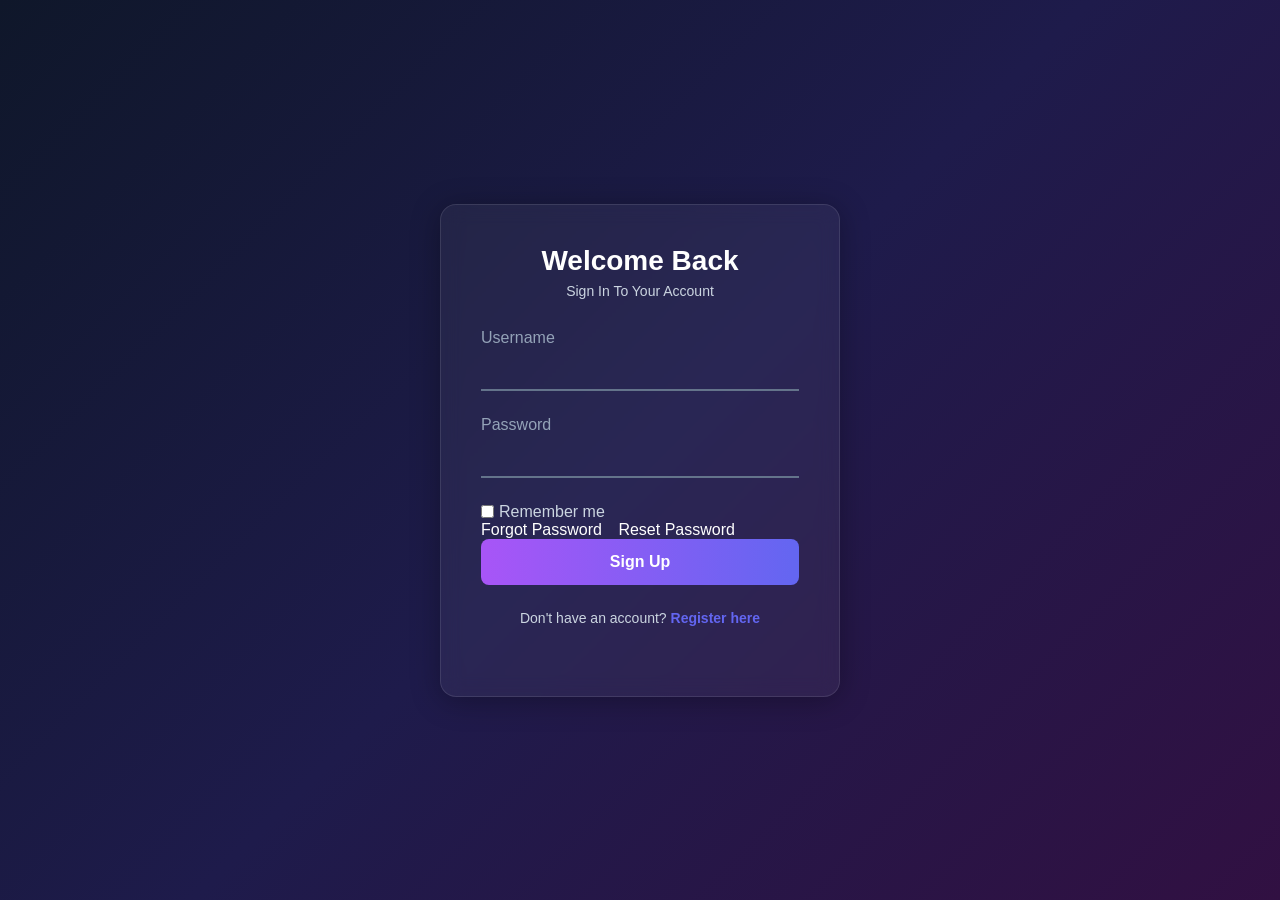
<file: index.html>
<!DOCTYPE html>
<html lang="en">
    <head>
        <meta charset="UTF-8">
        <meta name="viewport" content="width=device-width, initial-scale=1.0">
        <title>Login Webpage</title>
        <link rel="stylesheet" href="style.css">
    </head>
    <body>
        <div class="login-wrapper">
            <form class="login-form">
        <h2>Welcome Back</h2>
        <p>Sign In To Your Account</p>

        <div class="input-group">
            <label for="username">Username</label>
            <input type="text" id="Username" required>   
        </div>

        <div class="input-group">
             <label for="password">Password</label>
            <input type="password" id="password" required>
        </div>

        <div class="form-actions">
            <label class="remember-me">
                <input type="checkbox">Remember me
            </label>
            <a href="forgot.html" class="forgot-pass">Forgot Password</a>
            <a href="reset.html" class="reset-pass">Reset Password</a>
        </div>

        <button type="submit" class="submit-btn">Sign Up</button>
        
        <p class="signup-prompt">
            Don't have an account?  <a href= "register.html">Register here</a>
        </p>
        </form>
    </body>
</html>
</file>
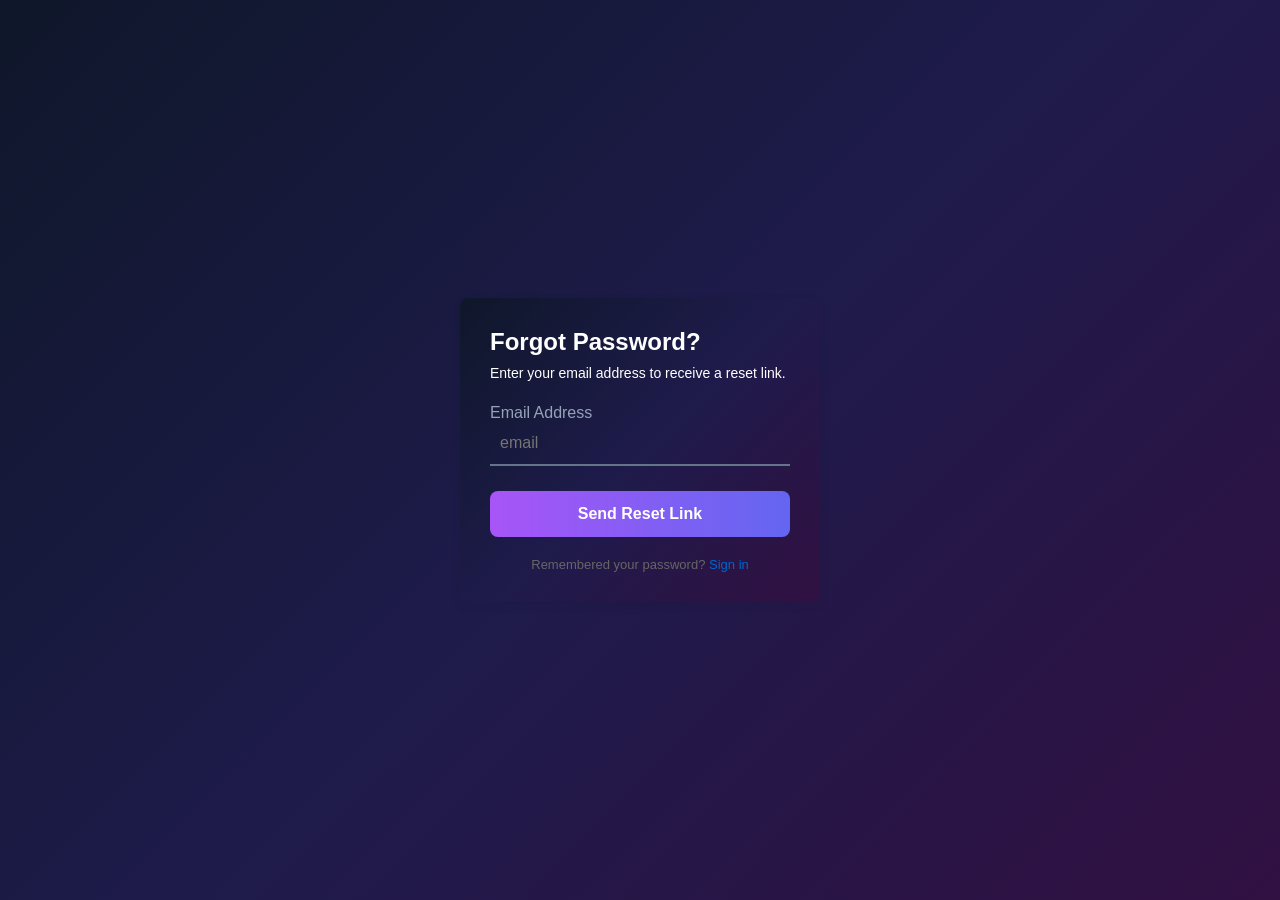
<file: forgot.html>
<!DOCTYPE html>
<html lang="en">
    <head>
        <meta charset="UTF-8">
        <meta name="viewport" content="width=device-width, initial-scale=1.0">
        <title>Forgot pass</title>
        <link rel="stylesheet" href="style.css">
    </head>
    <body>
        <div class="auth-container">
            <div class="auth-card">
            <h2>Forgot Password?</h2>
            <p class="auth-subtitle">Enter your email address to receive a reset link.</p>

            <div class="alert alert-success" style="display: none;">
                Success! Check your email for the reset link.
            </div>

            <div class="alert alert-error" style="display: none;">
                Oops! That email address was not found.
            </div>

            <form action="#" method="POST">
                <div class="input-group">
                <label for ="email">Email Address</label>
                <input type="email" id="email" name="email" required placeholder="email">
                </div>
                <button class= "submit-btn">Send Reset Link</button>
            </form>
            <div class="auth-footer">
                <p>Remembered your password? <a href="login.html">Sign in</a></p>
            </div>

        </div>
    </body>
</html>
</file>
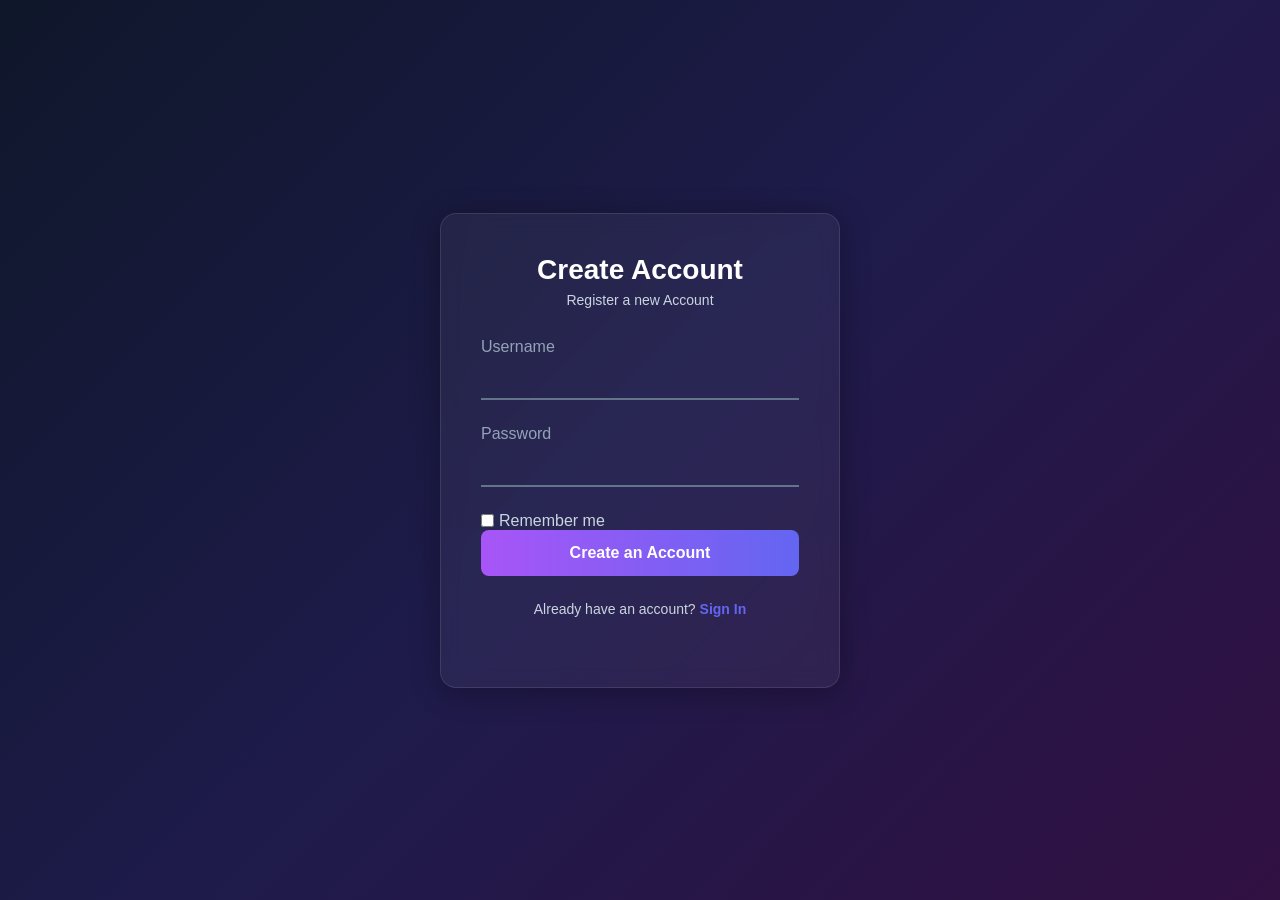
<file: register.html>
<!DOCTYPE html>
<html lang="en">
    <head>
        <meta charset="UTF-8">
        <meta name="viewport" content="width=device-width, initial-scale=1.0">
        <title>Login Webpage</title>
        <link rel="stylesheet" href="style.css">
    </head>
    <body>
        <div class="login-wrapper">
            <form class="login-form">
        <h2>Create Account</h2>
        <p>Register a new Account</p>

        <div class="input-group">
            <label for="username">Username</label>
            <input type="text" id="Username" required>   
        </div>

        <div class="input-group">
             <label for="password">Password</label>
            <input type="password" id="password" required>
        </div>

        <div class="form-actions">
            <label class="remember-me">
                <input type="checkbox">Remember me
            </label>
        </div>

        <button type="submit" class="submit-btn">Create an Account</button>

        <p class="signup-prompt">
            Already have an account? <a href="login.html">Sign In</a>
        </p>
        
        </form>
    </body>
</html>
</file>
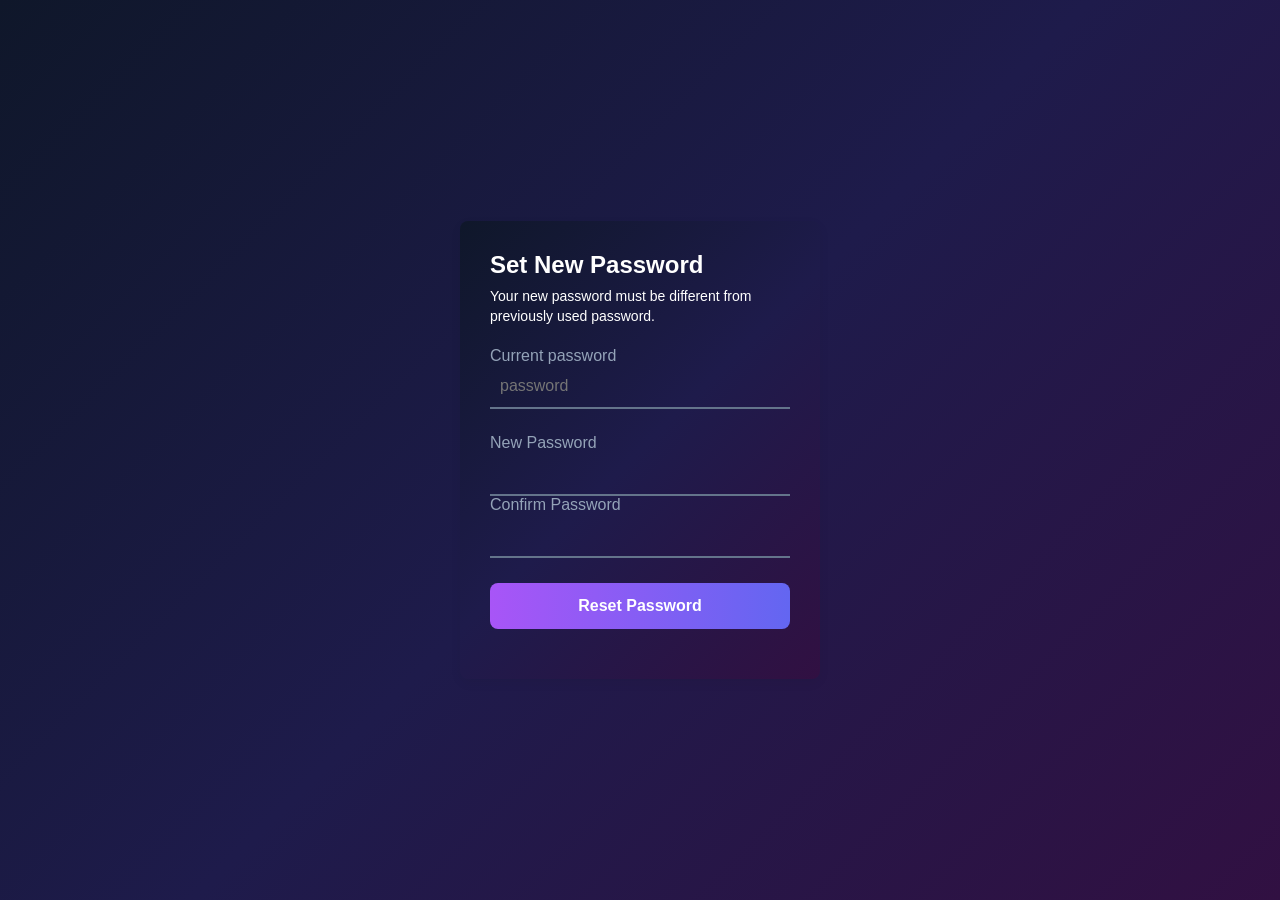
<file: reset.html>
<!DOCTYPE html>
<html lang="en">
    <head>
        <meta charset="UTF-8">
        <meta name="viewport" content="width=device-width, initial-scale=1.0">
        <title>Reset pass</title>
        <link rel="stylesheet" href="style.css">
    </head>
    <body>
        <div class="auth-container">
            <div class="auth-card">
            <h2>Set New Password</h2>
            <p class="auth-subtitle">Your new password must be different from previously used password.</p>

            <div class="alert alert-success" style="display: none;">
                Your password has been reset successfully!
            </div>

            <div class="alert alert-error" style="display: none;">
                Password do not match. Please try again.
            </div>

            <form action="#" method="POST">
                <div class="input-group">
                <label for ="password">Current password</label>
                <input type="password" id="password" name="password" required placeholder="password">
                </div>

                <div class="input-group">
                    <label for="New-password">New Password</label>
                    <input type="password" id="New-password" name="new-password" required>

                    <label for="confirm-password">Confirm Password</label>
                    <input type="password" id="confirm-password" name="confirm-password" required>
                </div>
                <button class= "submit-btn">Reset Password</button>
            </form>
            <div class="auth-footer">
            </div>

        </div>
    </body>
</html>
</file>
<file: style.css>
*{
    margin: 0;
    padding: 0;
    box-sizing: border-box;
    font-family: Arial, sans-serif;
}

body {
    background: linear-gradient(135deg, #0f172a, #1e1b4b, #311042);
    display: flex;
    justify-content: center;
    align-items: center;
    min-height: 100vh;
    overflow: hidden;
}

.login-wrapper {
    position: relative;
    width: 400px;
    padding: 40px;
    background: rgba(255,255,255,0.05);
    border-radius: 16px;
    box-shadow: 0 4px 30px rgba(0,0,0,0.3);
    backdrop-filter: blur(10px);
    -webkit-backdrop-filter: blur(10px);
    border: 1px solid rgba(255,255,255,0.1);
}

.login-form h2 {
    color: #ffffff;
    font-size: 28px;
    font-weight: 600;
    text-align: center;
    margin-bottom: 6px;
}

.login-form p {
    color: #cbd5e1;
    font-size: 14px;
    text-align: center;
    margin-bottom: 30px;
}

.input-group {
    position: relative;
    margin-bottom: 25px;
    width: 100%;
}

.input-group input {
    width: 100%;
    padding: 12px 10px;
    background: transparent;
    border: none;
    border-bottom: 2px solid #64748b;
    outline: none;
    color: #ffffff;
    font-size: 16px;
    transition: border-color 0.3s ease;
}

.input-group label {
    left: 10px;
    top: 50%;
    transform: translateY(-50%);
    color: #94a3b8;
    font-size: 16px;
    pointer-events: none;
    transition: all 0.3s ease;
}

.remember-me {
    color: #cbd5e1;
    cursor: pointer;
    display: flex;
    align-items: center;
    gap: 5px;
}

.forgot-pass {
    margin-top: 25px;
    color: #fff;
    text-decoration: none;
    transition: color 0.2s ease;
}

.reset-pass {
    margin-top: 25px;
    padding: 10px 12px;
    color: #fff;
    text-decoration: none;
    transition: color 0.2 ease;
}

.forgot-pass:hover {
    color: orangered;
    text-decoration: underline;
}

.reset-pass:hover {
    color: orangered;
    text-decoration: underline;
}

.submit-btn {
    width: 100%;
    padding: 14px;
    background: linear-gradient(90deg, #a855f7, #6366f1);
    border: none;
    outline: none;
    border-radius: 8px;
    color: #ffffff;
    font-size: 16px;
    font-weight: 600;
    cursor: pointer;
    transition: transform 0.1s ease, box-shadow 0.3s ease;
}

.submit-btn:hover {
    box-shadow: 0 0 15px rgba(168, 85, 247, 0.4);
}

.submit-btn:active {
    transform: scale(0.98);
}

.signup-prompt {
    margin-top: 25px;
    font-size: 14px;
}

.signup-prompt a {
    color: #6366f1;
    text-decoration: none;
    font-weight: 600;
}

.signup-prompt a:hover {
    text-decoration: underline;
}

.auth-container {
    width: 100%;
    max-width: 400px;
    padding: 20px;
}

.auth-card {
    background: linear-gradient(135deg, #0f172a, #1e1b4b, #311042);
    padding: 30px;
    border-radius: 8px;
    box-shadow: 0 4px 12px rgba(0,0,0,0.05);
}

.auth-card h2 {
    font-size: 24px;
    color: #ffffff;
    margin-bottom: 8px;
}

.auth-subtitle {
    font-size: 14px;
    color: #ffffff;
    margin-bottom: 20px;
    line-height: 1.4;
}

.auth-footer {
    text-align: center;
    margin-top: 20px;
    font-size: 13px;
    color: #666666;
}

.auth-footer a {
    color: #0066cc;
    text-decoration: none;
}

.auth-footer a:hover {
    color: orangered;
    text-decoration: underline;
}

.alert {
    padding: 10px 14px;
    border-radius: 4px;
    font-size: 13px;
    margin-bottom: 16px;
    line-height: 1.4;
}

.alert-success {
    color: #137333;
    border: 1px solid #ceead6;
}

.alert-error {
    color: #c5221f;
    border: 1px solid #fad2cf;
}

@media (max-width: 480px) {
    body {
        padding: 15px;
    }

    .login-wrapper {
        padding: 30px 20px;
        border-radius: 8px;
    }

    .login-form h2 {
        font-size: 1.5rem;
    }
}
</file>
